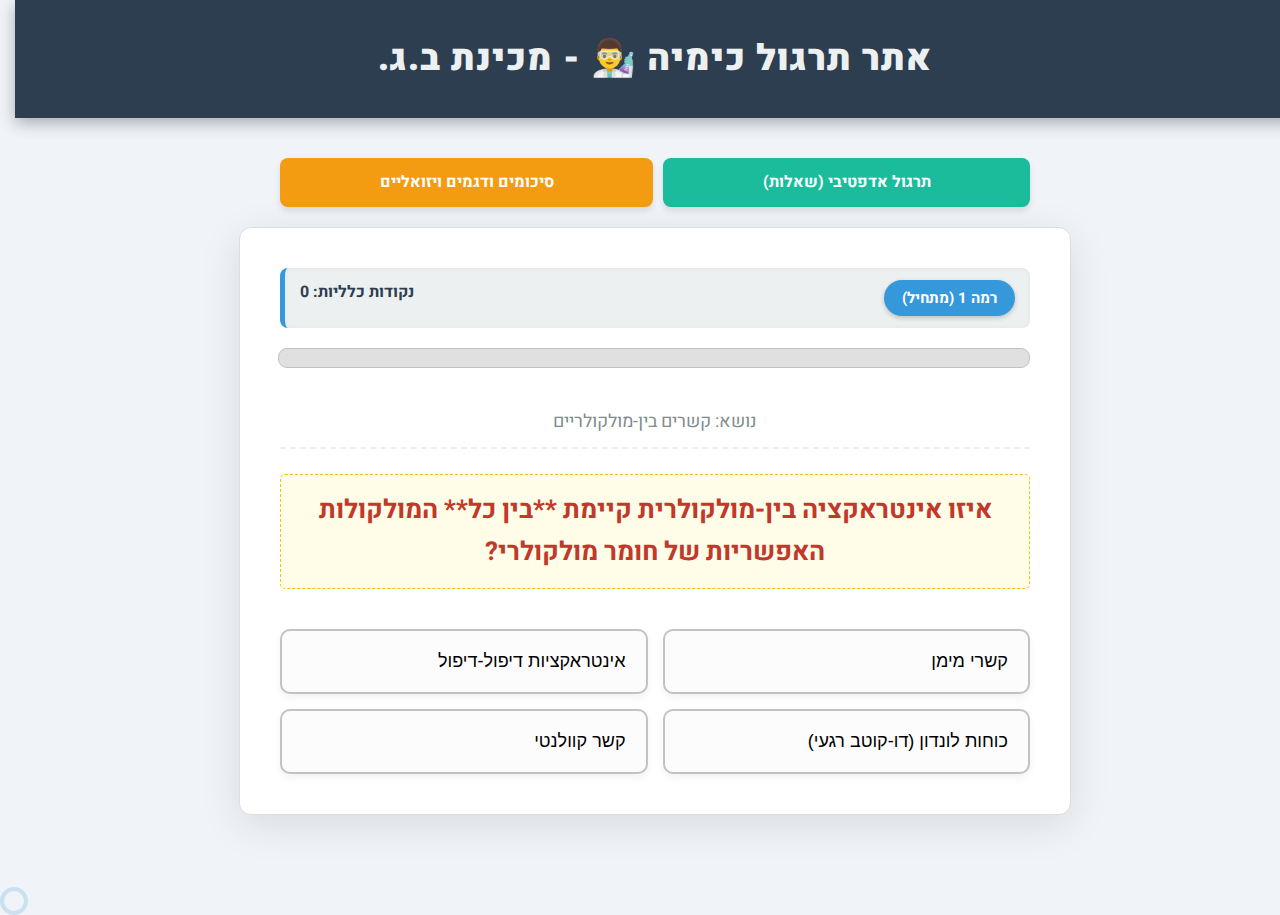
<file: index.html>
<!DOCTYPE html>
<html lang="he" dir="rtl">
<head>
    <meta charset="UTF-8">
    <meta name="viewport" content="width=device-width, initial-scale=1.0">
    <title>תרגול כימיה אדפטיבי - מכינת בן גוריון</title>
    <link rel="stylesheet" href="style.css">
    </head>
<body>

<div class="header">
    <h1>אתר תרגול כימיה 👨‍🔬 - מכינת ב.ג.</h1>
</div>

<div class="nav-bar">
    <a href="index.html" class="nav-btn active-tab">תרגול אדפטיבי (שאלות)</a>
    <a href="summaries.html" class="nav-btn">סיכומים ודגמים ויזואליים</a>
</div>

<div class="game-container">
    <div id="loading-message" style="font-size: 1.5em; color: #3498db;">טוען נתונים...</div>
    
    <div id="quiz-content" style="display:none;">
        <div class="stats-bar">
            <span id="level-display" class="level-badge">רמה 1 (מתחיל)</span>
            <span>נקודות כלליות: <span id="xp-display">0</span></span>
        </div>

        <div class="mastery-progress">
            <div class="mastery-fill" id="mastery-progress-fill"></div>
            <span class="mastery-text" id="mastery-text">נקודות שליטה: 0/10</span>
        </div>

        <div class="topic-display" id="topic-display">נושא: טוען...</div>
        
        <div id="question-text" class="question-box"></div>
        
        <div class="options-grid" id="options-container">
            </div>

        <div id="feedback-msg"></div>
        <button id="next-btn" onclick="nextQuestion()">המשך</button>
    </div>
</div>

<script>
    // --- JavaScript Logic (Question Bank is EMBEDDED) ---

    // 1. בנק השאלות המלא
    const questionBank = [
        // --- רמה 1: יסודות ומושגים בסיסיים ---
        { "id": 101, "topic": "תכונות מחזוריות", "difficulty": 1, "question": "כאשר אטום מאבד אלקטרון והופך לקטיון, כיצד משתנה הרדיוס היוני שלו?", "answers": ["הרדיוס גדל", "הרדיוס נשאר זהה", "הרדיוס קטן, כי הליבה חשופה ומשיכת הגרעין מתחזקת", "הרדיוס גדל, בגלל דחיית האלקטרונים"], "correct": 2 },
        { "id": 102, "topic": "קשרים וסריגים", "difficulty": 1, "question": "מהו סוג המבנה של חומר שאינו מוליך חשמל כנוזל או כמוצק, ובעל טמפרטורת היתוך נמוכה?", "answers": ["סריג יוני", "סריג מתכתי", "סריג אטומרי", "חומר מולקולרי"], "correct": 3 },
        { "id": 103, "topic": "קשרים בין-מולקולריים", "difficulty": 1, "question": "איזו אינטראקציה בין-מולקולרית קיימת **בין כל** המולקולות האפשריות של חומר מולקולרי?", "answers": ["קשרי מימן", "אינטראקציות דיפול-דיפול", "כוחות לונדון (דו-קוטב רגעי)", "קשר קוולנטי"], "correct": 2 },
        { "id": 104, "topic": "קשרים וסריגים", "difficulty": 1, "question": "איזה תנאי **חובה** נדרש כדי שחומר יוליך חשמל?", "answers": ["החלקיקים בעלי מטען ומוצקים", "החלקיקים אינם טעונים אך ניידים", "החלקיקים בעלי מטען וניידים", "החומר קוולנטי"], "correct": 2 },
        { "id": 105, "topic": "קשרים בין-מולקולריים", "difficulty": 1, "question": "מהי הקבוצה הפונקציונלית המופיעה בכוהל (Alcohol)?", "answers": ["קבוצת אסטר (R-C(O)-OR')", "קבוצת אמין (R-N-H)", "קבוצת קרבוקסיל (R-C(O)OH)", "קבוצת הידרוקסיל (R-OH)"], "correct": 3 },
        // --- רמה 2: יישום כללים ---
        { "id": 201, "topic": "תכונות מחזוריות", "difficulty": 2, "question": "נתונים היסודות הבאים: $C, N, O, F$. סדר את היסודות לפי רדיוס אטומי עולה (מהקטן לגדול).", "answers": ["$F < O < N < C$", "$C < N < O < F$", "$O < F < N < C$", "$N < O < C < F$"], "correct": 0 },
        { "id": 202, "topic": "קשרים וסריגים", "difficulty": 2, "question": "איזו מולקולה מבין הבאות היא קוטבית בעלת גיאומטריה זוויתית?", "answers": ["$CO_2$ (קווי)", "$BeCl_2$ (קווי)", "$BF_3$ (משולש מישורי)", "$H_2S$ (זוויתי)"], "correct": 3 },
        { "id": 203, "topic": "קשרים וסריגים", "difficulty": 2, "question": "כמה זוגות אלקטרונים לא-קושרים קיימים במולקולת $NH_3$ (אמוניה) סביב האטום המרכזי?", "answers": ["0", "1", "2", "3"], "correct": 1 },
        { "id": 204, "topic": "קשרים בין-מולקולריים", "difficulty": 2, "question": "מדוע אתנול ($CH_3CH_2OH$) מתמוסס במים באופן טוב מאוד?", "answers": ["בגלל שהוא מולקולה לא קוטבית", "כי החלק הפחמימני שלו גדול", "בגלל יכולתו ליצור קשרי מימן עם מולקולות המים", "רק בגלל כוחות לונדון"], "correct": 2 },
        // --- רמה 3: שאלות אתגר ---
        { "id": 301, "topic": "תכונות מחזוריות", "difficulty": 3, "question": "מדוע אנרגיית היינון הראשונה של חמצן $(O)$ נמוכה מזו של חנקן $(N)$?", "answers": ["חמצן רדיוס גדול יותר", "בגלל דחיית אלקטרונים באורביטל $p$ המאוכלס כפול של חמצן", "חנקן רדיוס קטן יותר", "החמצן הוא מתכת"], "correct": 1 },
        { "id": 302, "topic": "קשרים וסריגים", "difficulty": 3, "question": "נתונים החומרים: $LiF, MgO, NaF$. למי מהם צפויה אנרגיית הסריג הגבוהה ביותר (בערך מוחלט)?", "answers": ["$LiF$ (היונים הכי קטנים)", "$NaF$ (היונים יוניים ביותר)", "$MgO$ (מטענים +2/-2, ויונים קטנים יחסית)", "$CaO$ (סידן גדול ממגנזיום)"], "correct": 2 }
    ];

    // --- קוד המערכת האדפטיבית (ללא שינוי, למעט פונקציית האתחול) ---
    
    const MASTERY_GOAL = 10;
    let currentLevel = 1;
    let userXP = 0;
    let masteryPoints = 0;
    let askedQuestionIds = [];
    let currentQuestion = {};

    function getQuestionByLevel(level) {
        let availableQuestions = questionBank.filter(q => 
            q.difficulty === level && !askedQuestionIds.includes(q.id)
        );
        
        if (availableQuestions.length === 0) {
            askedQuestionIds = [];
            availableQuestions = questionBank.filter(q => q.difficulty === level);
            if (availableQuestions.length === 0) {
                 return null;
            }
        }
        
        const randomIndex = Math.floor(Math.random() * availableQuestions.length);
        const selectedQuestion = availableQuestions[randomIndex];

        askedQuestionIds.push(selectedQuestion.id);
        
        return selectedQuestion;
    }

    function loadQuestion() {
        // מציג את התוכן אם הטעינה הצליחה
        document.getElementById('loading-message').style.display = 'none';
        document.getElementById('quiz-content').style.display = 'block';
        
        if (currentLevel > 3) {
             showSummary(true); 
             return;
        }

        const questionData = getQuestionByLevel(currentLevel);
        if (!questionData) {
            showSummary(false); 
            return;
        }
        
        currentQuestion = questionData;
        
        document.getElementById('question-text').innerText = currentQuestion.question;
        document.getElementById('topic-display').innerText = `נושא: ${currentQuestion.topic}`;
        const container = document.getElementById('options-container');
        container.innerHTML = '';
        
        currentQuestion.answers.forEach((ans, index) => {
            const btn = document.createElement('button');
            btn.className = 'option-btn';
            btn.innerText = ans;
            btn.onclick = () => checkAnswer(index, btn);
            container.appendChild(btn);
        });

        document.getElementById('next-btn').style.display = 'none';
        document.getElementById('feedback-msg').innerHTML = '';
        updateStats();
    }

    function checkAnswer(index, btn) {
        document.querySelectorAll('.option-btn').forEach(b => b.onclick = null);

        if (index === currentQuestion.correct) {
            btn.classList.add('correct');
            document.getElementById('feedback-msg').innerHTML = "<span class='feedback-correct'>תשובה נכונה! 👍</span>";
            
            masteryPoints++;
            userXP += currentLevel; 
            
            if (masteryPoints >= MASTERY_GOAL && currentLevel < 3) {
                currentLevel++;
                masteryPoints = 0;
                askedQuestionIds = [];
                document.getElementById('feedback-msg').innerHTML = `<span class='feedback-level-up'>מצויין! עברת לרמה ${currentLevel}! 🎉</span>`;
            } else if (masteryPoints >= MASTERY_GOAL && currentLevel === 3) {
                 showSummary(true);
                 return;
            }

        } else {
            btn.classList.add('wrong');
            document.querySelectorAll('.option-btn')[currentQuestion.correct].classList.add('correct');
            document.getElementById('feedback-msg').innerHTML = "<span class='feedback-wrong'>טעות, נתרגל שוב כדי לבסס את ההבנה 🧐</span>";

            masteryPoints = Math.max(0, masteryPoints - 2);
            
            if (currentLevel > 1 && masteryPoints < MASTERY_GOAL / 2) { 
                currentLevel--; 
                masteryPoints = 0;
                askedQuestionIds = [];
                document.getElementById('feedback-msg').innerHTML += `<span class='feedback-level-down'> הוחזרת לרמה ${currentLevel} לחיזוק.</span>`;
            }
        }

        document.getElementById('next-btn').style.display = 'inline-block';
        updateStats();
    }

    function updateStats() {
        let levelName = "מתחיל";
        if(currentLevel === 2) levelName = "מתקדם";
        if(currentLevel === 3) levelName = "מומחה";
        
        document.getElementById('level-display').innerText = `רמה ${currentLevel} (${levelName})`;
        document.getElementById('xp-display').innerText = userXP;
        
        const progressPercent = (masteryPoints / MASTERY_GOAL) * 100;
        document.getElementById('mastery-progress-fill').style.width = progressPercent + "%";
        document.getElementById('mastery-text').innerText = `נקודות שליטה: ${masteryPoints}/${MASTERY_GOAL}`;
    }

    function showSummary(completed = false) {
        document.querySelector('.game-container').innerHTML = `
            <h2>${completed ? 'כל הכבוד! הגעת לשליטה מוחלטת! 🥇' : 'סיימת את השאלות הזמינות.'}</h2>
            <p>ניקוד כללי שצברת: ${userXP}</p>
            <button onclick="location.reload()" class="next-btn" style="display:inline-block">התחל אימון חדש</button>
        `;
    }

    // אתחול: מפעיל את טעינת השאלות והתחלת המשחק
    loadQuestion(); 

</script>

</body>
</html>
</file>
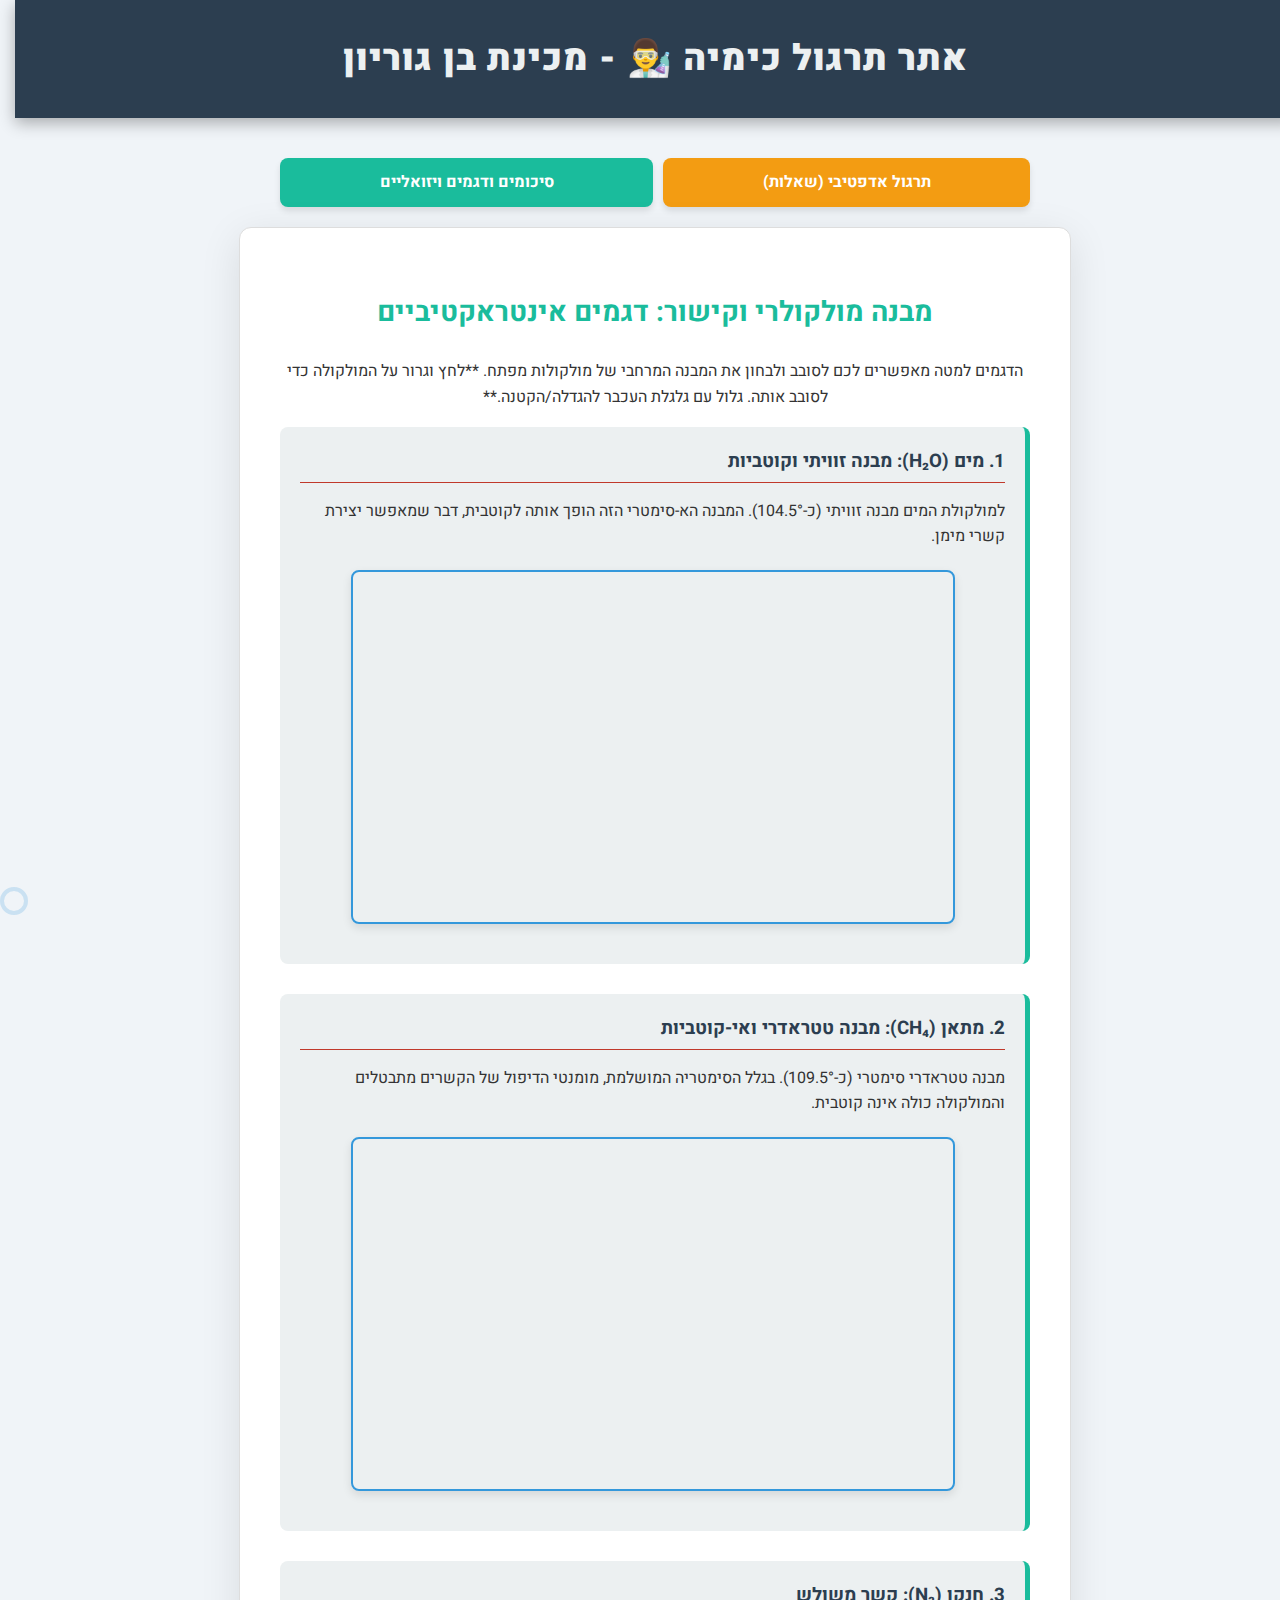
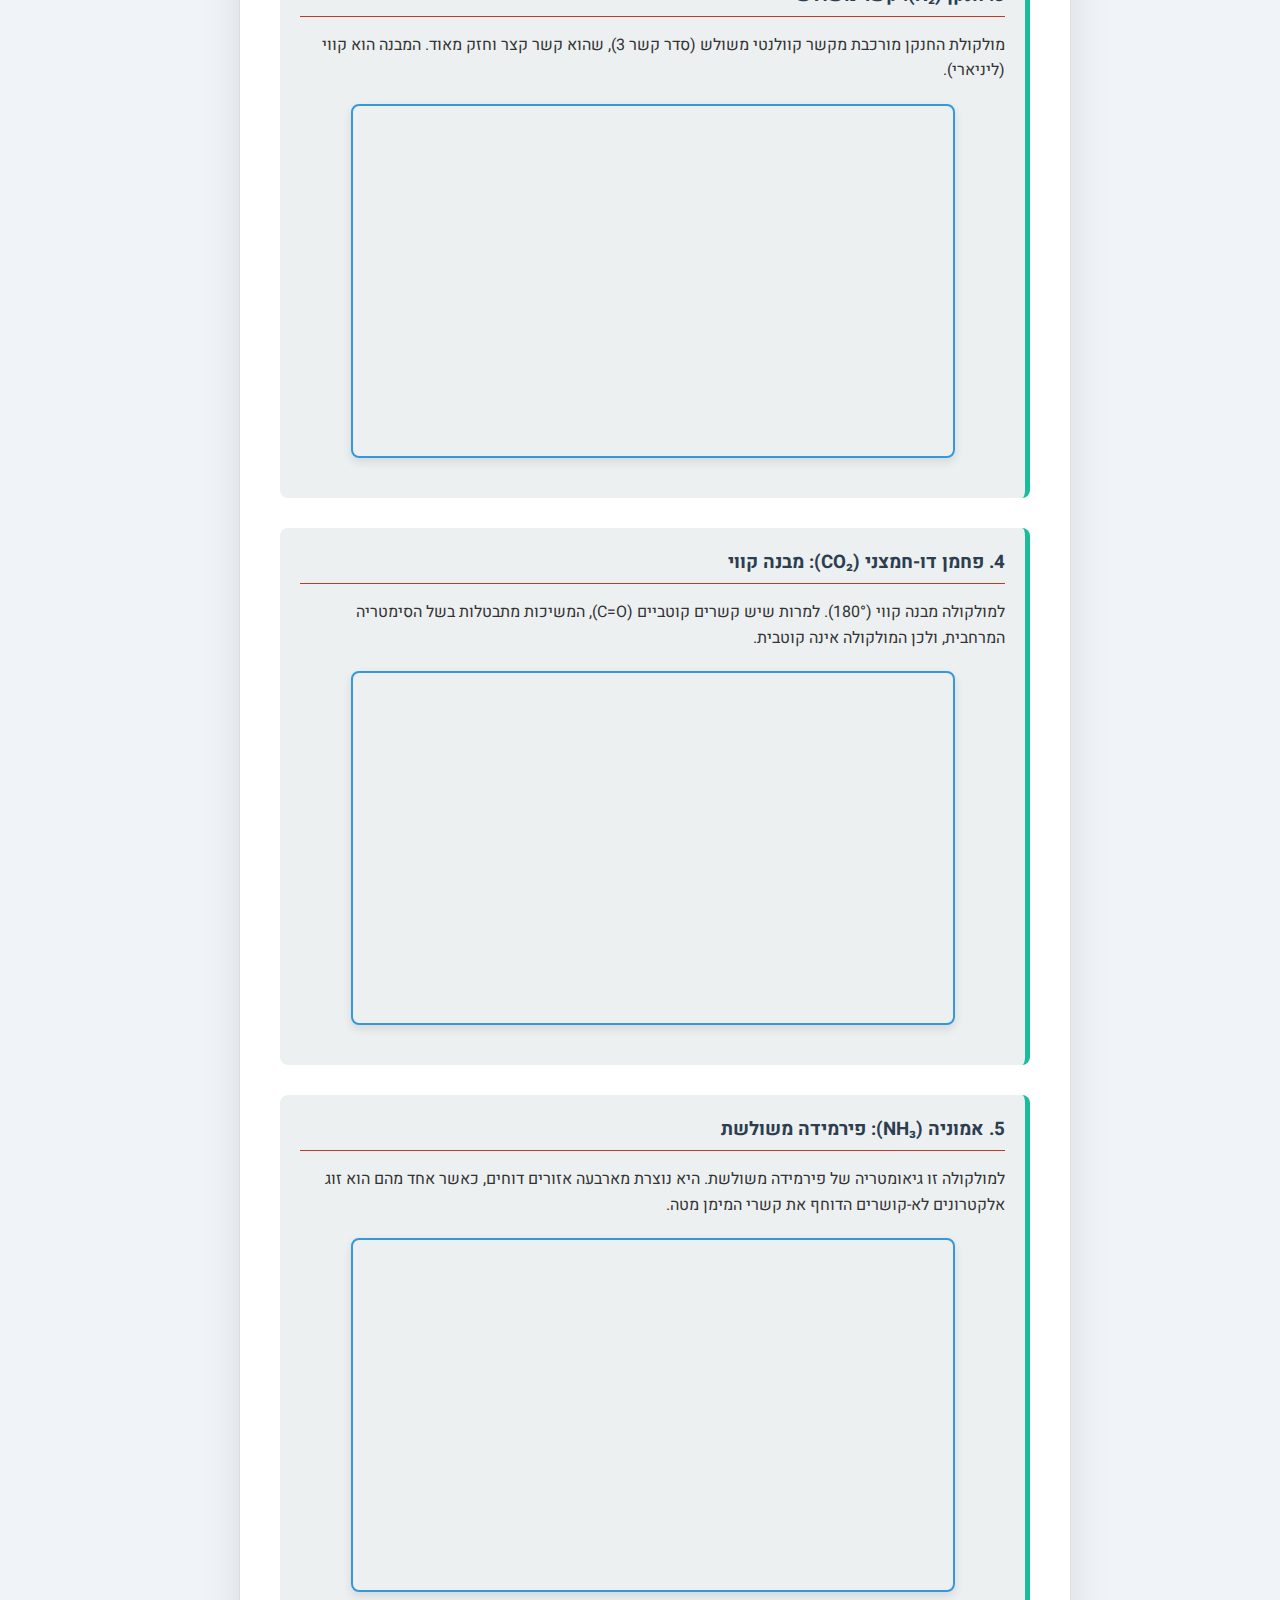
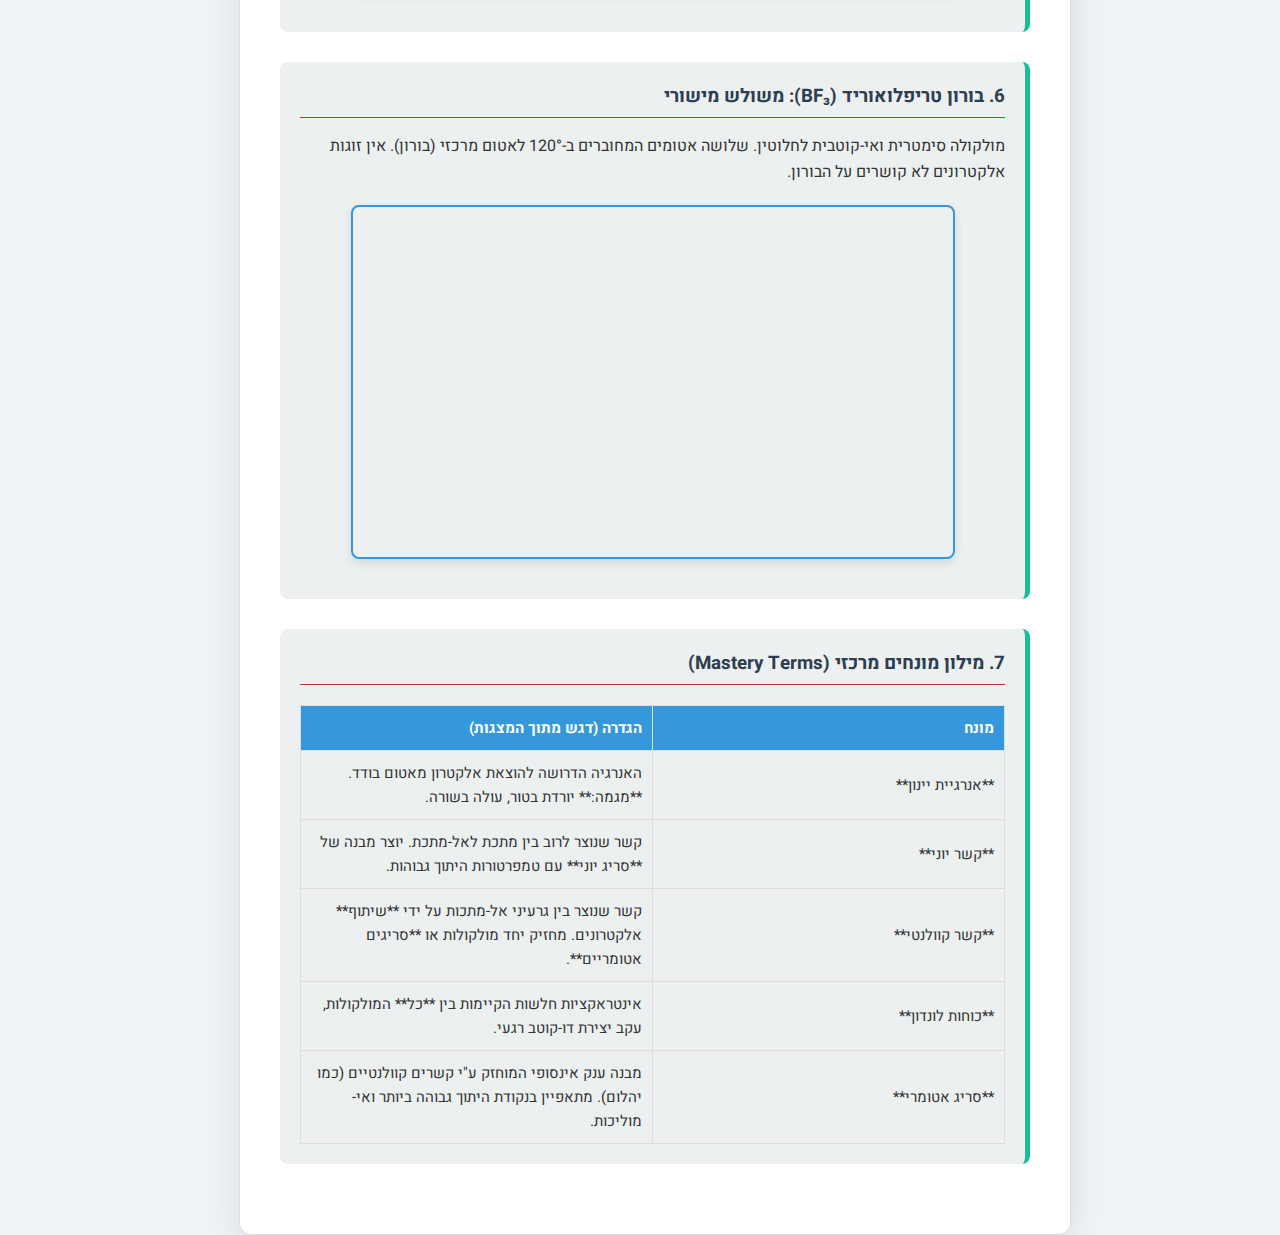
<file: summaries.html>
<!DOCTYPE html>
<html lang="he" dir="rtl">
<head>
    <meta charset="UTF-8">
    <meta name="viewport" content="width=device-width, initial-scale=1.0">
    <title>סיכומים ודגמים - כימיה בן גוריון.</title>
    <link rel="stylesheet" href="./style.css"> 
    
    <script src="./3dmol-min.js"></script> 
    
    <style>
        /* CSS ספציפי לעמוד הסיכומים (ללא שינוי, העיצוב ב-style.css) */
        .summary-section {
            background-color: #ecf0f1;
            padding: 20px;
            border-radius: 8px;
            margin-bottom: 30px;
            text-align: right;
            border-right: 5px solid #1abc9c;
        }

        .summary-section h3 {
            color: #2c3e50;
            border-bottom: 1px solid #c0392b;
            padding-bottom: 5px;
            margin-top: 0;
            margin-bottom: 15px;
        }

        /* הגדרת גודל לקנבס 3Dmol */
        .molecule-display {
            width: 100%; 
            max-width: 600px;
            height: 350px; 
            margin: 20px auto;
            border: 2px solid #3498db;
            border-radius: 8px;
            box-shadow: 0 4px 10px rgba(0,0,0,0.1);
            position: relative; 
            overflow: hidden; 
        }

        /* עיצוב מילון מונחים */
        .glossary-table {
            width: 100%;
            border-collapse: collapse;
            margin-top: 20px;
            font-size: 15px;
        }

        .glossary-table th, .glossary-table td {
            border: 1px solid #ddd;
            padding: 10px;
            text-align: right;
        }

        .glossary-table th {
            background-color: #3498db;
            color: white;
            width: 30%;
        }
    </style>
</head>
<body>

<div class="header">
<h1>אתר תרגול כימיה 👨‍🔬 - מכינת בן גוריון</h1>
</div>

<div class="nav-bar">
    <a href="index.html" class="nav-btn">תרגול אדפטיבי (שאלות)</a>
    <a href="summaries.html" class="nav-btn active-tab">סיכומים ודגמים ויזואליים</a>
</div>

<div class="game-container">
    <h2>מבנה מולקולרי וקישור: דגמים אינטראקטיביים</h2>
    <p>הדגמים למטה מאפשרים לכם לסובב ולבחון את המבנה המרחבי של מולקולות מפתח. **לחץ וגרור על המולקולה כדי לסובב אותה. גלול עם גלגלת העכבר להגדלה/הקטנה.**</p>

    <div class="summary-section">
        <h3>1. מים (H₂O): מבנה זוויתי וקוטביות</h3>
        <p>למולקולת המים מבנה זוויתי (כ-104.5°). המבנה הא-סימטרי הזה הופך אותה לקוטבית, דבר שמאפשר יצירת קשרי מימן.</p>
        <div id="canvas_water" class="molecule-display"></div>
    </div>
    
    <div class="summary-section">
        <h3>2. מתאן (CH₄): מבנה טטראדרי ואי-קוטביות</h3>
        <p>מבנה טטראדרי סימטרי (כ-109.5°). בגלל הסימטריה המושלמת, מומנטי הדיפול של הקשרים מתבטלים והמולקולה כולה אינה קוטבית.</p>
        <div id="canvas_methane" class="molecule-display"></div>
    </div>

    <div class="summary-section">
        <h3>3. חנקן (N₂): קשר משולש</h3>
        <p>מולקולת החנקן מורכבת מקשר קוולנטי משולש (סדר קשר 3), שהוא קשר קצר וחזק מאוד. המבנה הוא קווי (ליניארי).</p>
        <div id="canvas_nitrogen" class="molecule-display"></div>
    </div>
    
    <div class="summary-section">
        <h3>4. פחמן דו-חמצני (CO₂): מבנה קווי</h3>
        <p>למולקולה מבנה קווי (180°). למרות שיש קשרים קוטביים (C=O), המשיכות מתבטלות בשל הסימטריה המרחבית, ולכן המולקולה אינה קוטבית.</p>
        <div id="canvas_co2" class="molecule-display"></div>
    </div>

    <div class="summary-section">
        <h3>5. אמוניה (NH₃): פירמידה משולשת</h3>
        <p>למולקולה זו גיאומטריה של פירמידה משולשת. היא נוצרת מארבעה אזורים דוחים, כאשר אחד מהם הוא זוג אלקטרונים לא-קושרים הדוחף את קשרי המימן מטה.</p>
        <div id="canvas_ammonia" class="molecule-display"></div>
    </div>

    <div class="summary-section">
        <h3>6. בורון טריפלואוריד (BF₃): משולש מישורי</h3>
        <p>מולקולה סימטרית ואי-קוטבית לחלוטין. שלושה אטומים המחוברים ב-120° לאטום מרכזי (בורון). אין זוגות אלקטרונים לא קושרים על הבורון.</p>
        <div id="canvas_bf3" class="molecule-display"></div>
    </div>
    
    <div class="summary-section">
        <h3>7. מילון מונחים מרכזי (Mastery Terms)</h3>
        <table class="glossary-table">
            <thead>
                <tr><th>מונח</th><th>הגדרה (דגש מתוך המצגות)</th></tr>
            </thead>
            <tbody>
                <tr><td>**אנרגיית יינון**</td><td>האנרגיה הדרושה להוצאת אלקטרון מאטום בודד. **מגמה:** יורדת בטור, עולה בשורה.</td></tr>
                <tr><td>**קשר יוני**</td><td>קשר שנוצר לרוב בין מתכת לאל-מתכת. יוצר מבנה של **סריג יוני** עם טמפרטורות היתוך גבוהות.</td></tr>
                <tr><td>**קשר קוולנטי**</td><td>קשר שנוצר בין גרעיני אל-מתכות על ידי **שיתוף** אלקטרונים. מחזיק יחד מולקולות או **סריגים אטומריים**.</td></tr>
                <tr><td>**כוחות לונדון**</td><td>אינטראקציות חלשות הקיימות בין **כל** המולקולות, עקב יצירת דו-קוטב רגעי.</td></tr>
                <tr><td>**סריג אטומרי**</td><td>מבנה ענק אינסופי המוחזק ע"י קשרים קוולנטיים (כמו יהלום). מתאפיין בנקודת היתוך גבוהה ביותר ואי-מוליכות.</td></tr>
            </tbody>
        </table>
    </div>

</div>

<script>
    // --- JavaScript להצגת מולקולות באמצעות 3Dmol.js (מקומית) ---
    
    // נתונים בפורמט SMILES המכיל מידע על סדר הקשרים (הרבה יותר אמין מ-PDB בסיסי)
    const SMILES = {
        water: 'O', // פורמט זה יוצר את המבנה הזוויתי באופן אוטומטי
        methane: 'C',
        nitrogen: 'N#N', // ייצוג קשר משולש מפורש
        co2: 'O=C=O', // ייצוג קשר כפול מפורש
        ammonia: 'N',
        bf3: 'B(F)F)F', // ייצוג משולש מישורי
    };

    // פונקציית טעינה כללית
    function loadMolecule(elementId, smiles) {
        let element = document.getElementById(elementId);
        if (!element || typeof $3Dmol === 'undefined') {
            return;
        }
        
        // יצירת viewer, כולל הגבלת זום
        let viewer = $3Dmol.createViewer(element, { 
            backgroundColor: 'white', 
            defaultcolors: $3Dmol.rasmolColors,
            doSpin: true,
            // הגדרות שליטה מותאמות אישית: מגביל את רגישות הזום
            mouse: {
                zoom: {
                    type: $3Dmol.mousemode.ZOOM,
                    sensitivity: 0.5 // מקטין את הרגישות בחצי
                }
            }
        });
        
        // טעינת המודל מ-SMILES (אמין יותר לגאומטריה בסיסית)
        viewer.addModel(smiles, "smi", {h2o: true}); // h2o=true מסייע בהוספת מימנים
        
        // חישוב גאומטריה תלת-ממדית מנתוני SMILES (כדי להבטיח זווית)
        viewer.zoomTo();
        viewer.render();
        
        // הגדרת סגנון לאחר הטעינה
        viewer.setStyle({}, { 
            stick: { radius: 0.15 }, 
            sphere: { scale: 0.3 } 
        });

        // סיבוב אוטומטי קל 
        viewer.spin('y', 0.5); 
    }

    // פונקציה שמפעילה את הצייר לאחר טעינת הדף
    function init3DmolViewer() {
        if (typeof $3Dmol === 'undefined') {
             console.error("3Dmol.js failed to load locally.");
             return;
        }
        
        loadMolecule('canvas_water', SMILES.water);
        loadMolecule('canvas_methane', SMILES.methane);
        loadMolecule('canvas_nitrogen', SMILES.nitrogen);
        loadMolecule('canvas_co2', SMILES.co2);
        loadMolecule('canvas_ammonia', SMILES.ammonia);
        loadMolecule('canvas_bf3', SMILES.bf3);
    }
    
    window.onload = init3DmolViewer;

</script>
</body>
</html>
</file>
<file: style.css>
/* --- style.css - Advanced Lab Theme --- */
@import url('https://fonts.googleapis.com/css2?family=Heebo:wght@400;700;900&display=swap');

/* הגדרות גלובליות */
body {
    font-family: 'Heebo', sans-serif; /* שימוש בפונט נקי ומודרני */
    background-color: #f0f4f8; /* רקע בהיר ורגוע */
    display: flex;
    flex-direction: column;
    align-items: center;
    min-height: 100vh;
    margin: 0;
    padding: 0;
    line-height: 1.6;
    color: #333;
}

/* כותרת עליונה - "ראש מעבדה" */
.header {
    background-color: #2c3e50; /* כחול כהה - רציני ומקצועי */
    color: #ecf0f1;
    width: 100%;
    padding: 30px 0;
    text-align: center;
    box-shadow: 0 5px 15px rgba(0,0,0,0.3);
    margin-bottom: 40px;
}

.header h1 {
    font-weight: 900;
    font-size: 36px;
    margin: 0;
    letter-spacing: 1px;
}

/* קונטיינר מרכזי - נקי וממוקד */
.game-container {
    background-color: white;
    padding: 40px;
    border-radius: 12px;
    box-shadow: 0 10px 40px rgba(0,0,0,0.1);
    width: 90%;
    max-width: 750px; /* הגדלה קלה של הרוחב */
    text-align: center;
    border: 1px solid #ddd;
}

/* סרגל סטטיסטיקות - נקי וברור */
.stats-bar {
    display: flex;
    justify-content: space-between;
    margin-bottom: 20px;
    padding: 12px 15px;
    background: #ecf0f1;
    border-radius: 8px;
    font-weight: 700;
    color: #2c3e50;
    border-left: 5px solid #3498db;
    box-shadow: inset 0 0 5px rgba(0,0,0,0.05);
}

.level-badge {
    background-color: #3498db; /* כחול עמוק */
    color: white;
    padding: 6px 18px;
    border-radius: 25px;
    font-size: 15px;
    box-shadow: 0 2px 5px rgba(0,0,0,0.2);
}

/* מד שליטה - ויזואלי ומעודד */
.mastery-progress {
    width: 100%;
    background-color: #e0e0e0;
    height: 18px;
    border-radius: 9px;
    margin: 15px 0 30px 0;
    overflow: hidden;
    position: relative;
    border: 1px solid #bdc3c7;
}

.mastery-fill {
    height: 100%;
    background-color: #2ecc71; /* ירוק חיים - מעבר טוב יותר */
    width: 0%;
    transition: width 0.6s ease-in-out;
}

.mastery-text {
    position: absolute;
    width: 100%;
    text-align: center;
    line-height: 18px;
    color: #2c3e50;
    font-size: 13px;
    font-weight: 700;
    text-shadow: 0 0 1px white;
}

/* הצגת הנושא - ממוקד */
.topic-display {
    font-size: 18px;
    color: #7f8c8d;
    margin-bottom: 25px;
    padding: 10px 0;
    border-bottom: 2px dashed #ecf0f1;
    font-weight: 400;
}

/* תיבת השאלה - המרכז */
.question-box {
    font-size: 26px;
    margin-bottom: 40px;
    font-weight: 700;
    color: #c0392b; /* אדום חזק למיקוד */
    padding: 15px;
    border: 1px dashed #f1c40f; /* קו הפרדה עדין */
    border-radius: 5px;
    background-color: #fffde7; /* רקע צהבהב עדין */
}

/* רשת אפשרויות - קריאה ונגישות */
.options-grid {
    display: grid;
    grid-template-columns: 1fr 1fr;
    gap: 15px;
}

.option-btn {
    background-color: #fcfcfc;
    border: 2px solid #bdc3c7;
    border-radius: 10px;
    padding: 20px;
    font-size: 18px;
    cursor: pointer;
    transition: all 0.3s cubic-bezier(0.25, 0.8, 0.25, 1);
    text-align: right;
    box-shadow: 0 4px 8px rgba(0,0,0,0.05);
    font-weight: 400;
}

.option-btn:hover {
    background-color: #e9f5ff;
    border-color: #3498db;
    transform: translateY(-3px);
    box-shadow: 0 6px 12px rgba(52, 152, 219, 0.3);
}

/* סגנונות פידבק */
.correct { 
    background-color: #d4edda !important; 
    border-color: #2ecc71 !important; 
    color: #155724; 
    box-shadow: 0 0 10px rgba(46, 204, 113, 0.6);
}

.wrong { 
    background-color: #f8d7da !important; 
    border-color: #e74c3c !important; 
    color: #721c24; 
    box-shadow: 0 0 10px rgba(231, 76, 60, 0.6);
}

.feedback-msg {
    min-height: 40px;
    margin-top: 25px;
}

.feedback-correct { color: #2ecc71; font-size: 1.2em; font-weight: 700; }
.feedback-wrong { color: #e74c3c; font-size: 1.2em; font-weight: 700; }
.feedback-level-up { color: #3498db; font-size: 1.3em; font-weight: 900; }
.feedback-level-down { color: #f39c12; font-size: 1.1em; font-weight: 700; }

/* כפתור המשך - מודגש */
#next-btn {
    margin-top: 30px;
    padding: 15px 40px;
    background-color: #1abc9c; /* ירוק-כחול רענן */
    color: white;
    border: none;
    border-radius: 8px;
    cursor: pointer;
    font-size: 20px;
    font-weight: 700;
    letter-spacing: 0.5px;
    transition: background-color 0.2s, transform 0.2s;
    box-shadow: 0 4px 10px rgba(26, 188, 156, 0.4);
}

#next-btn:hover {
    background-color: #16a085;
    transform: translateY(-2px);
}

/* אנימציית קצוות (מעבדה) */
.game-container::before,
.game-container::after {
    content: '';
    position: absolute;
    width: 20px;
    height: 20px;
    border: 4px solid #3498db;
    border-radius: 50%;
    opacity: 0.2;
    z-index: -1;
    animation: pulse 4s infinite;
}

@keyframes pulse {
    0% { transform: scale(0.8); opacity: 0.3; }
    50% { transform: scale(1.1); opacity: 0.1; }
    100% { transform: scale(0.8); opacity: 0.3; }
}

/* מיקום האנימציות */
.game-container::before {
    top: -15px;
    right: -15px;
}

.game-container::after {
    bottom: -15px;
    left: -15px;
    animation-delay: 2s;
}

/* עיצוב דף סיכום */
.game-container h2 {
    color: #1abc9c;
    font-size: 28px;
}
/* --- CSS עבור סרגל ניווט --- */
.nav-bar {
    width: 90%;
    max-width: 750px;
    margin-bottom: 20px;
    display: flex;
    justify-content: space-between;
    gap: 10px;
}

.nav-btn {
    flex-grow: 1;
    padding: 12px 15px;
    text-align: center;
    background-color: #f39c12; /* צבע כתום-זהב */
    color: white;
    text-decoration: none;
    border-radius: 8px;
    font-weight: 700;
    transition: background-color 0.3s;
    box-shadow: 0 4px 6px rgba(0,0,0,0.1);
}

.nav-btn:hover {
    background-color: #d35400; /* כתום כהה יותר */
}

.active-tab {
    background-color: #1abc9c !important; /* ירוק-כחול מודגש ללשונית הפעילה */
}
/* --- CSS עבור סרגל ניווט (מופיע בסוף כדי להבטיח דריסה/עדיפות) --- */
.nav-bar {
    width: 90%;
    max-width: 750px;
    margin-bottom: 20px;
    display: flex;
    justify-content: space-between;
    gap: 10px;
}

.nav-btn {
    flex-grow: 1;
    padding: 12px 15px;
    text-align: center;
    background-color: #f39c12; /* צבע כתום-זהב */
    color: white;
    text-decoration: none;
    border-radius: 8px;
    font-weight: 700;
    transition: background-color 0.3s;
    box-shadow: 0 4px 6px rgba(0,0,0,0.1);
}

.nav-btn:hover {
    background-color: #d35400; /* כתום כהה יותר */
}

.active-tab {
    background-color: #1abc9c !important; /* ירוק-כחול מודגש ללשונית הפעילה */
}
</file>
